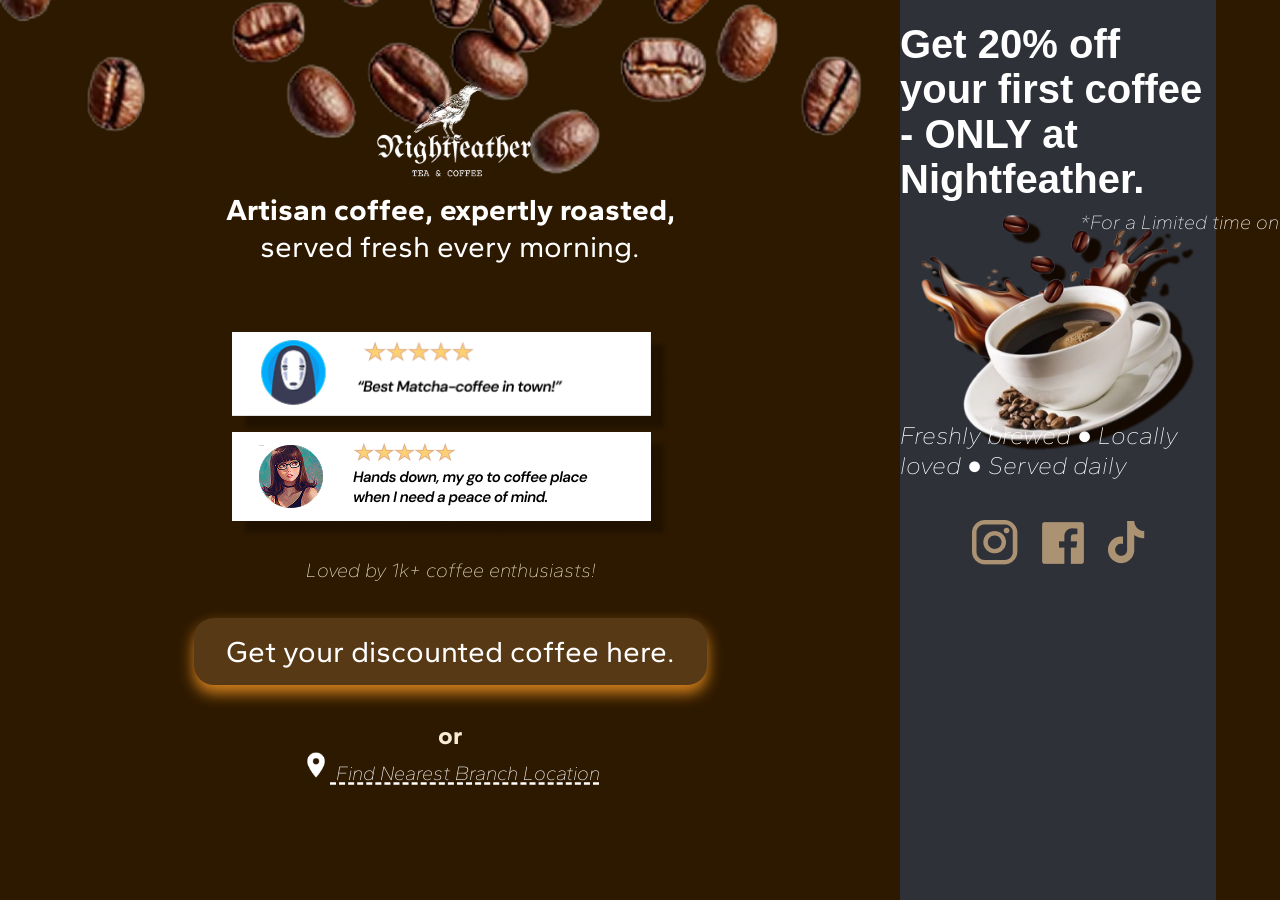
<file: LandingPage.html>
<!DOCTYPE html>
<html lang="en">
<head>
    <meta charset="UTF-8">
    <meta name="viewport" content="width=device-width, initial-scale=1.0">
    <title> NightFeather </title>
    <link rel="stylesheet" href="styles.css">
    <link rel="icon" href="Landing Page Assets/Brand Logo(Black).png" type="image/png">
    <link rel="preconnect" href="https://fonts.googleapis.com">
    <link rel="preconnect" href="https://fonts.gstatic.com" crossorigin>
    <link href="https://fonts.googleapis.com/css2?family=Abril+Fatface&family=Figtree:ital,wght@0,300..900;1,300..900&family=Gantari:ital,wght@0,100..900;1,100..900&family=Hurricane&family=Playfair+Display:ital,wght@0,400..900;1,400..900&family=Poppins:ital,wght@0,100;0,200;0,300;0,400;0,500;0,600;0,700;0,800;0,900;1,100;1,200;1,300;1,400;1,500;1,600;1,700;1,800;1,900&display=swap" rel="stylesheet">
</head>
<body>
    
    <div class="Containers">
        <div class="Intro-Section">
            <img src="Landing Page Assets/coffee_beans.png" alt="Coffee-beans" class="Coffee-beans">
            <div class="Logo-and-Text">
                  <img src="Landing Page Assets/Brand Logo (White).png" alt="NightFeather Logo" class="Logo">
                  <p> <b> Artisan coffee, expertly roasted, </b> <br> 
                    served fresh every morning. </p>
            </div> 

        
        <div class="feedback-1">
            <img src="Landing Page Assets/feedback(1).png" alt="customer review">
            <img src="Landing Page Assets/feedback(2).png" alt="customer review">
        </div>

        <div class="description-and-button">
            <h6> <i> Loved by 1k+ coffee enthusiasts! </i> </h6>
            <button> Get your discounted coffee here. </button>
            <h6> or <br>  
            <a href="#"> <i> <img src="Landing Page Assets/location.png" height="30px"> Find Nearest Branch Location </i> </h6>
            </a>
        </div>
    
    </div>
       
    

    <div class="Ads-Section">
            <h4> Get 20% off your first
             coffee - ONLY at Nightfeather.</h4>
            <h6> <i> *For a Limited time only* </i> </h6>
            <img src="Landing Page Assets/coffee.png" alt="cup of coffee">
            <h5> <i> Freshly brewed ● Locally loved ● Served daily </i> </h5> 
            
            <div class="socials"> 
                <a href="https://www.instagram.com/" target="_blank"> <img src="Landing Page Assets/instagram.png" alt="NightFeather Logo Black" class="Logo-Black" > </a>
                <a href="https://www.facebook.com/" target="_blank"> <img src="Landing Page Assets/facebook.png" alt="NightFeather Logo Black" class="ig" > </a>
                <a href="https://www.tiktok.com/" target="_blank"> <img src="Landing Page Assets/tiktok.png" alt="NightFeather Logo Black" class="tt"> </a>
           </div>
       
    </div>

  
      

    
</body>
</html>
</file>
<file: styles.css>
* {
    margin: 0;
    padding: 0;
    font-family: "Gantari", sans-serif;
}
.gantari-font1 {
  font-family: "Gantari", sans-serif;
  font-optical-sizing: auto;
  font-weight: 10;
  font-style: normal;
}

.inter-font2 {
  font-family: "Inter", sans-serif;
  font-optical-sizing: auto;
  font-weight: 400;
  font-style: normal;
}
body{
    background-color: #2D1900;
    margin: 0;
    padding: 0;
}
/* Container for left-section*/
.Containers{
    width: 100%;
    height: 100vh;
    display: flex;
    flex-direction: row;
    justify-content: center;
    align-items: center;

}
.Intro-Section{
    width: 100%;
    height: 60%;
    display: flex;
    flex-direction: column;
    position: relative;
    top: -46%;
    align-items: center;
}

.Intro-Section p{
    font-size: 20px;
    font-family: "Gantari", sans-serif;
}

.Coffee-beans{
    width: 100vh;
}
.feedback-1{
    background-color: white;
    color: black;
    margin-top: 14%
}
.Logo-and-Text{
    display: flex;
    flex-direction: column;
    align-items: center;
    gap: 100px;
    position: absolute;
    margin-top: 30%;
}
.Logo-and-Text p{
    color: white;
    font-size: 30px;
    text-align: center;
    position: absolute;
    margin-top: 60%;
    width: 200%;
}
.Logo {
  width: 80%;
}
.feedback-1{
    background-color: transparent;
    display: flex;
    justify-content: center;
    flex-direction: column;
    align-items: center;
   
}
.feedback-1 img{
    width: 100%;
    position: relative;
    top: -20%;
}
.description-and-button{
    display: flex;
    text-align: center;
    flex-direction: column;
    align-items: center;
    color: antiquewhite;
    font-size: 50px;
    gap: 10px;
    
}
.description-and-button h6{
    font-size: 25px;
    position: relative;
    top: -10%;
   
}
.description-and-button h6 i{
    font-size: 20px;
    font-weight: 100;


}
.description-and-button button{
    background-color: #583916;
    border: none;
    border-radius: 20px;
    color: white;
    padding: 15px 32px;
    margin-bottom: 50px;
    text-align: center;
    text-decoration: none;
    font-size: 30px;
    cursor: pointer;
    box-shadow: #d8841d 0px 8px 15px;
}
.description-and-button button:hover{
    background-color: #75451c;
    box-shadow: 0 15px 20px rgba(255, 195, 167, 0.4);
    color: white;
    transform: translateY(-2px);
    transition: all 0.3s ease-in-out;
}

.description-and-button a{
    color: white;
    text-decoration: none;
    text-decoration: dashed underline;
}


/*Advertisement-section*/


.Ads-Section{
    display: flex;
    flex-direction: column;
    background-color: #2E3138;
    height: 100vh;
    width: 60%;
    margin-right: 5%;
    align-items: center;
    gap: 20px;
}
.Ads-Section h4{
    color: white;
    font-size: 40px;
    margin-top: 7%;
    font-family: "Inter", sans-serif;
   
}
.Ads-Section h5 {
    color: rgb(255, 255, 255);
    font-size: 25px;
    position: relative;
    bottom: 20%;
    font-weight: 100;
}
.Ads-Section h6 i{
    color: white;
    font-size: 20px;
    align-self: center;
    position: relative;
    top: -50%;
    right: -60%;
    font-weight: 100;
    
}
.Ads-Section img{
    width: 100%;
    padding: 0;
    position: relative;
    top: -10%;
   
}
.socials{
    display: flex;
    flex-direction: row;
    justify-content: center;
    align-items: center;
    gap: 20px;
    position: relative;
    bottom: 18%;
}
.socials img{
    position: relative;
}

.socials img:hover{
    transform: scale(1.2);
    transition: all 0.3s ease-in-out;
}
</file>
